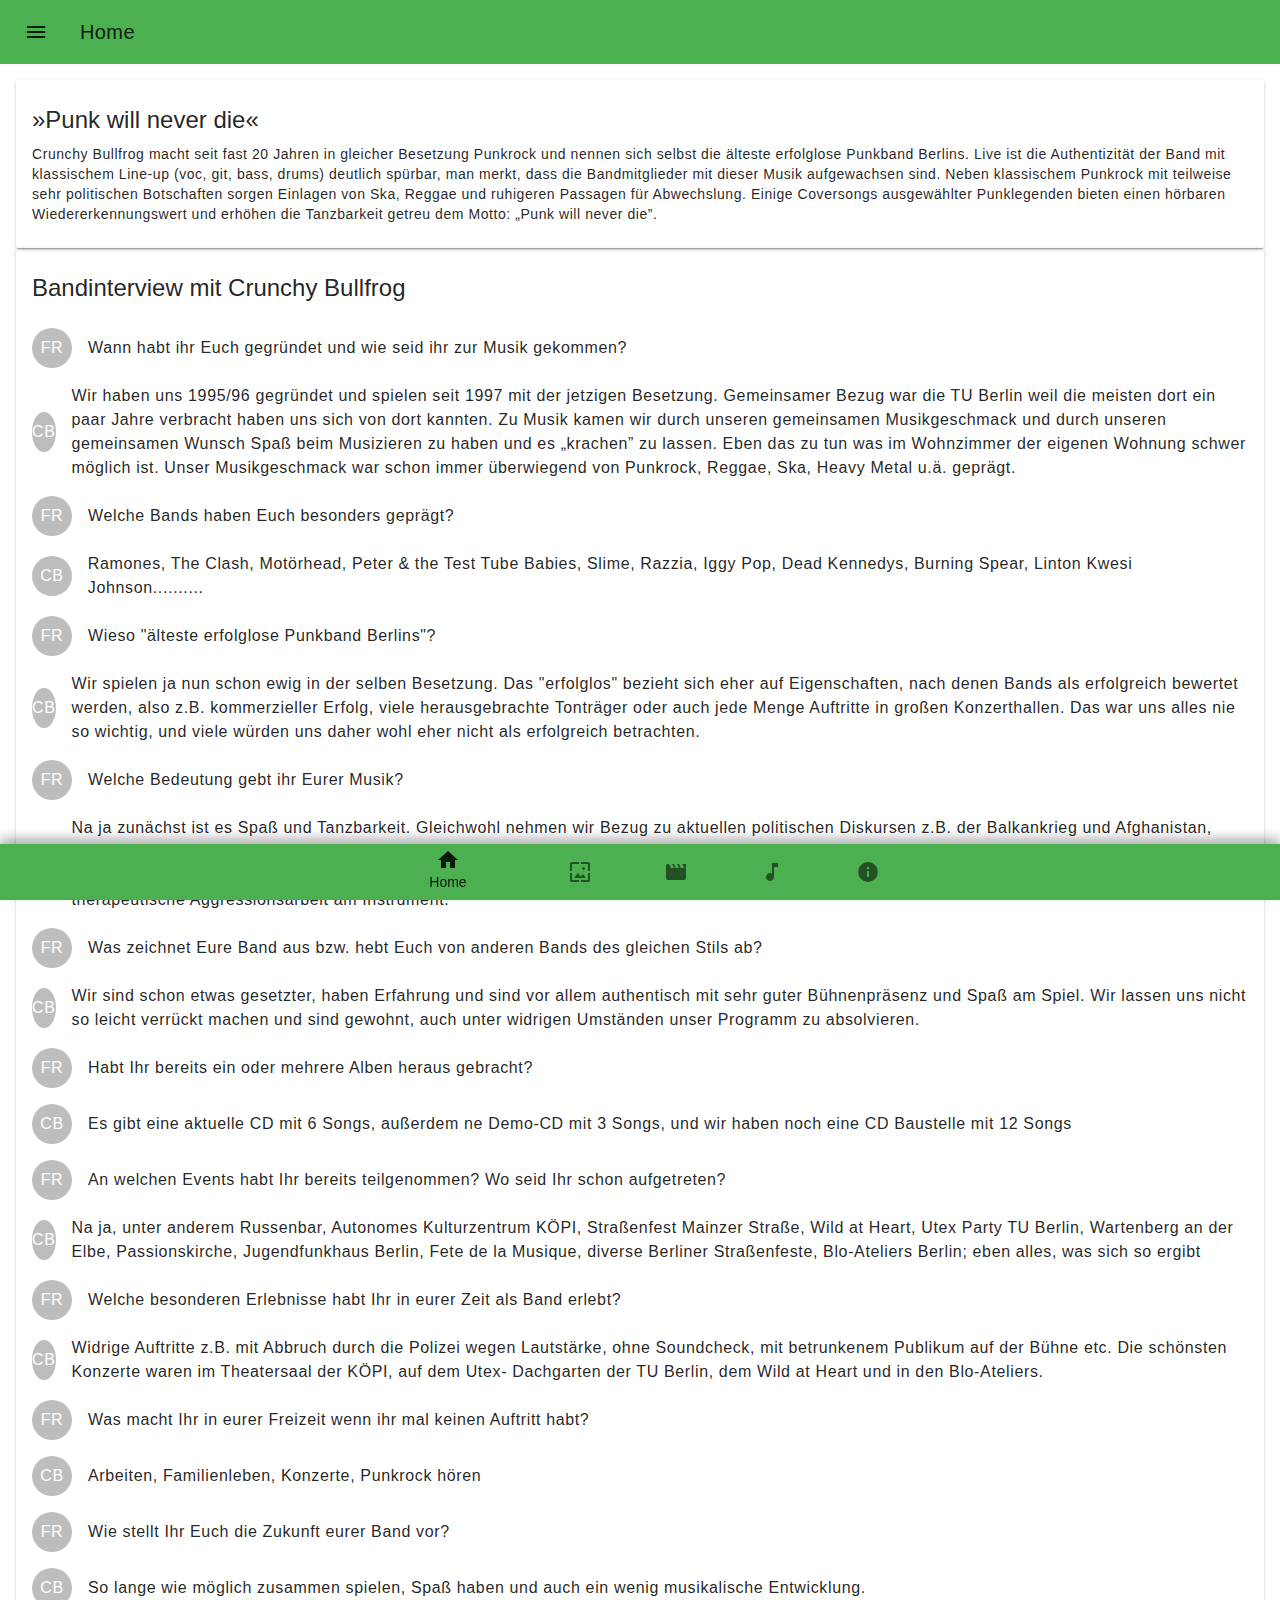
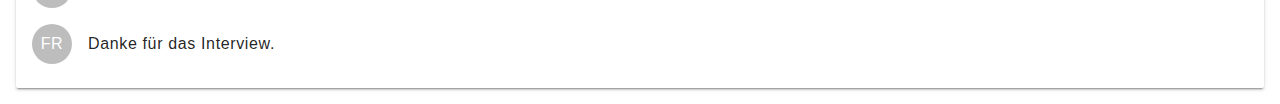
<file: index.html>
<!doctype html>
<html class="mdc-typography">
	<head>
		<meta charset="UTF-8">
		<meta name="viewport" content="width=device-width, initial-scale=1.0">
		<meta http-equiv="X-UA-Compatible" content="IE=edge" />
		<title>Crunchy Bullfrog - Start</title>
		<link rel="stylesheet" href="css/reset.css" />
		<link rel="stylesheet" href="https://fonts.googleapis.com/icon?family=Material+Icons" />
		<link rel="stylesheet" href="css/material-components-web.min.css" />
		<link rel="stylesheet" href="css/style.css" />
	</head>
	<body>
	<!--<body class="mdc-theme--dark">-->
		<header class="mdc-toolbar">
			<div class="mdc-toolbar__row">
				<section class="mdc-toolbar__section mdc-toolbar__section--align-start">

					<a href="#" class="material-icons mdc-toolbar__menu-icon">menu</a>
					<span class="mdc-toolbar__title">Home</span>
				</section>
			</div>
		</header>
		<header class="main_nav">
			<nav>
				<a href="#">
					<i class="material-icons">home</i>
					<span>Home</span>
				</a>
				<a href="html/pictures.html">
					<i class="material-icons">wallpaper</i>
					<span>Pictures</span>
				</a>
				<a href="html/videos.html">
					<i class="material-icons">movie</i>
					<span>Videos</span>
				</a>
				<a href="html/songs.html">
					<i class="material-icons">music_note</i>
					<span>Songs</span>
				</a>
				<a href="html/contact.html">
					<i class="material-icons">info</i>
					<span>Contact</span>
				</a>
			</nav>
		</header>
		<main>
			<div class="mdc-card introduction">
				<section class="mdc-card__primary">
					<h1 class="mdc-card__title mdc-card__title--large">&raquo;Punk will never die&laquo;</h1>
				</section>
				<section class="mdc-card__supporting-text">
					Crunchy Bullfrog macht seit fast 20 Jahren in gleicher Besetzung Punkrock und nennen sich selbst die &auml;lteste erfolglose Punkband Berlins.
					Live ist die Authentizit&auml;t der Band mit klassischem Line-up (voc, git, bass, drums)
					deutlich sp&uuml;rbar, man merkt, dass die Bandmitglieder mit dieser Musik aufgewachsen sind.
					Neben klassischem Punkrock mit teilweise sehr politischen Botschaften sorgen Einlagen von Ska, Reggae und ruhigeren Passagen f&uuml;r Abwechslung.
					Einige Coversongs ausgew&auml;hlter Punklegenden bieten einen h&ouml;rbaren Wiedererkennungswert und erh&ouml;hen die Tanzbarkeit getreu dem Motto:
					&bdquo;Punk will never die&rdquo;.
				</section>
				<!--<section class="mdc-card__actions">
					<button class="mdc-button mdc-button--compact mdc-card__action">Action 1</button>
					<button class="mdc-button mdc-button--compact mdc-card__action">Action 2</button>
				</section>
				<p>
					<strong>Besetzung:</strong> fine strings: JoeHanson, big strings: Stefi, mic: VolkA, bats: Ali
				</p>
				<hr />-->
			</div>

			<div class="mdc-card interview">
				<section class="mdc-card__primary">
					<h1 class="mdc-card__title mdc-card__title--large">Bandinterview mit Crunchy Bullfrog</h1>
				</section>
				<ul class="mdc-list mdc-list--avatar-list">
					<li class="mdc-list-item interview-fr">
						<span class="mdc-list-item__start-detail" role="presentation">
							FR
						</span>
						Wann habt ihr Euch gegr&uuml;ndet und wie seid ihr zur Musik gekommen?
					</li>
					<li class="mdc-list-item interview-cb">
						<span class="mdc-list-item__start-detail" role="presentation">
							CB
						</span>
						Wir haben uns 1995/96 gegr&uuml;ndet und spielen seit 1997 mit der jetzigen Besetzung. Gemeinsamer Bezug war die TU Berlin weil die meisten dort ein paar Jahre
						verbracht haben uns sich von dort kannten. Zu Musik kamen wir durch unseren gemeinsamen Musikgeschmack und durch unseren gemeinsamen Wunsch Spa&szlig; beim
						Musizieren zu haben und es &bdquo;krachen&rdquo; zu lassen. Eben das zu tun was im Wohnzimmer der eigenen Wohnung schwer m&ouml;glich ist. Unser Musikgeschmack war
						schon immer &uuml;berwiegend von Punkrock, Reggae, Ska, Heavy Metal u.&auml;. gepr&auml;gt.
					</li>
					<li class="mdc-list-item interview-fr">
						<span class="mdc-list-item__start-detail" role="presentation">
							FR
						</span>
						Welche Bands haben Euch besonders gepr&auml;gt?
					</li>
					<li class="mdc-list-item interview-cb">
						<span class="mdc-list-item__start-detail" role="presentation">
							CB
						</span>
						Ramones, The Clash, Mot&ouml;rhead, Peter &amp; the Test Tube Babies, Slime, Razzia, Iggy Pop, Dead Kennedys, Burning Spear, Linton Kwesi Johnson..........
					</li>
					<li class="mdc-list-item interview-fr">
						<span class="mdc-list-item__start-detail" role="presentation">
							FR
						</span>
						Wieso "&auml;lteste erfolglose Punkband Berlins"?
					</li>
					<li class="mdc-list-item interview-cb">
						<span class="mdc-list-item__start-detail" role="presentation">
							CB
						</span>
						Wir spielen ja nun schon ewig in der selben Besetzung. Das "erfolglos" bezieht sich eher auf Eigenschaften, nach denen Bands als erfolgreich bewertet werden,
						also z.B. kommerzieller Erfolg, viele herausgebrachte Tontr&auml;ger oder auch jede Menge Auftritte in gro&szlig;en Konzerthallen.
						Das war uns alles nie so wichtig, und viele w&uuml;rden uns daher wohl eher nicht als erfolgreich betrachten.
					</li>
					<li class="mdc-list-item interview-fr">
						<span class="mdc-list-item__start-detail" role="presentation">
							FR
						</span>
						Welche Bedeutung gebt ihr Eurer Musik?
					</li>
					<li class="mdc-list-item interview-cb">
						<span class="mdc-list-item__start-detail" role="presentation">
							CB
						</span>
						Na ja zun&auml;chst ist es Spa&szlig; und Tanzbarkeit. Gleichwohl nehmen wir Bezug zu aktuellen politischen Diskursen z.B. der Balkankrieg und Afghanistan,
						aber auch pers&ouml;nliche Themen wie der Tod eines S&auml;uglings, Erfahrungen auf der Loveparade, mit Drogen oder der Polizei. Letztlich ist die Musik f&uuml;r
						uns Freiraum sich auszudr&uuml;cken wie wir es im normalen Alltag nicht k&ouml;nnen. Wahrheiten laut und h&auml;sslich herauszuschreien zum Beispiel.
						Oder schlicht therapeutische Aggressionsarbeit am Instrument.
					</li>
					<li class="mdc-list-item interview-fr">
						<span class="mdc-list-item__start-detail" role="presentation">
							FR
						</span>
						Was zeichnet Eure Band aus bzw. hebt Euch von anderen Bands des gleichen Stils ab?
					</li>
					<li class="mdc-list-item interview-cb">
						<span class="mdc-list-item__start-detail" role="presentation">
							CB
						</span>
						Wir sind schon etwas gesetzter, haben Erfahrung und sind vor allem authentisch mit sehr guter B&uuml;hnenpr&auml;senz und Spa&szlig; am Spiel.
						Wir lassen uns nicht so leicht verr&uuml;ckt machen und sind gewohnt, auch unter widrigen Umst&auml;nden unser Programm zu absolvieren.
					</li>
					<li class="mdc-list-item interview-fr">
						<span class="mdc-list-item__start-detail" role="presentation">
							FR
						</span>
						Habt Ihr bereits ein oder mehrere Alben heraus gebracht?
					</li>
					<li class="mdc-list-item interview-cb">
						<span class="mdc-list-item__start-detail" role="presentation">
							CB
						</span>
						Es gibt eine aktuelle CD mit 6 Songs, au&szlig;erdem ne Demo-CD mit 3 Songs, und wir haben noch eine CD Baustelle mit 12 Songs
					</li>
					<li class="mdc-list-item interview-fr">
						<span class="mdc-list-item__start-detail" role="presentation">
							FR
						</span>
						An welchen Events habt Ihr bereits teilgenommen? Wo seid Ihr schon aufgetreten?
					</li>
					<li class="mdc-list-item interview-cb">
						<span class="mdc-list-item__start-detail" role="presentation">
							CB
						</span>
						Na ja, unter anderem Russenbar, Autonomes Kulturzentrum K&Ouml;PI, Stra&szlig;enfest Mainzer Stra&szlig;e, Wild at Heart, Utex Party TU Berlin,
						Wartenberg an der Elbe, Passionskirche, Jugendfunkhaus Berlin, Fete de la Musique, diverse Berliner Stra&szlig;enfeste, Blo-Ateliers Berlin; eben alles, was sich so ergibt
					</li>
					<li class="mdc-list-item interview-fr">
						<span class="mdc-list-item__start-detail" role="presentation">
							FR
						</span>
						Welche besonderen Erlebnisse habt Ihr in eurer Zeit als Band erlebt?
					</li>
					<li class="mdc-list-item interview-cb">
						<span class="mdc-list-item__start-detail" role="presentation">
							CB
						</span>
						Widrige Auftritte z.B. mit Abbruch durch die Polizei wegen Lautst&auml;rke, ohne Soundcheck, mit betrunkenem Publikum auf der B&uuml;hne etc. Die sch&ouml;nsten
						Konzerte waren im Theatersaal der K&Ouml;PI, auf dem Utex- Dachgarten der TU Berlin, dem Wild at Heart und in den Blo-Ateliers.
					</li>
					<li class="mdc-list-item interview-fr">
						<span class="mdc-list-item__start-detail" role="presentation">
							FR
						</span>
						Was macht Ihr in eurer Freizeit wenn ihr mal keinen Auftritt habt?
					</li>
					<li class="mdc-list-item interview-cb">
						<span class="mdc-list-item__start-detail" role="presentation">
							CB
						</span>
						Arbeiten, Familienleben, Konzerte, Punkrock h&ouml;ren
					</li>
					<li class="mdc-list-item interview-fr">
						<span class="mdc-list-item__start-detail" role="presentation">
							FR
						</span>
						Wie stellt Ihr Euch die Zukunft eurer Band vor?
					</li>
					<li class="mdc-list-item interview-cb">
						<span class="mdc-list-item__start-detail" role="presentation">
							CB
						</span>
						So lange wie m&ouml;glich zusammen spielen, Spa&szlig; haben und auch ein wenig musikalische Entwicklung.
					</li>
					<li class="mdc-list-item interview-fr">
						<span class="mdc-list-item__start-detail" role="presentation">
							FR
						</span>
						Danke f&uuml;r das Interview.
					</li>
				</ul>
			</div>
		</main>
		<script src="js/material-components-web.min.js"></script>
<script>window.mdc.autoInit();</script>
	</body>
</html>
</file>
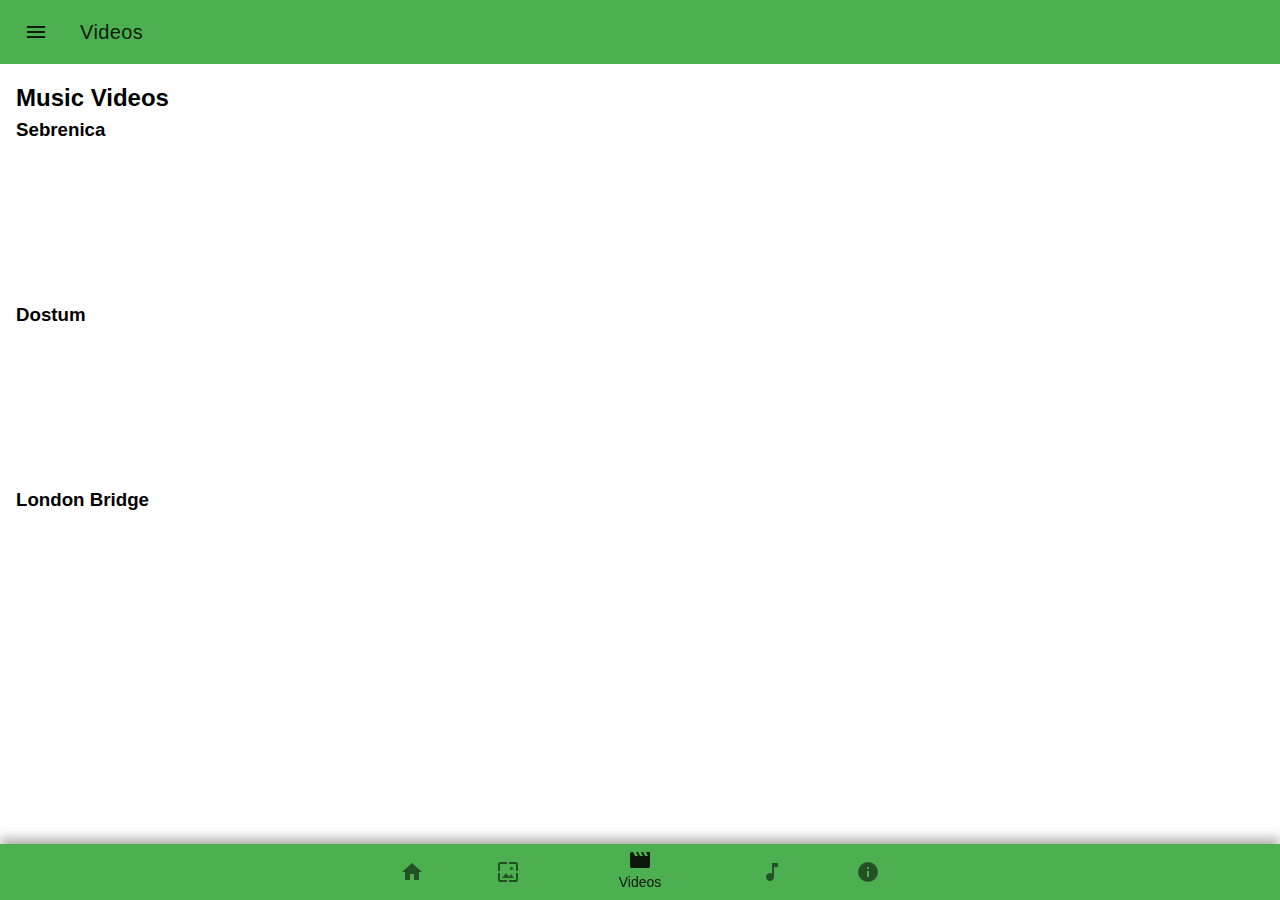
<file: videos.html>
<!doctype html>
<html class="mdc-typography">
	<head>
		<meta charset="UTF-8">
		<meta name="viewport" content="width=device-width, initial-scale=1.0">
		<meta http-equiv="X-UA-Compatible" content="IE=edge" />
		<title>Videos</title>
		<link rel="stylesheet" href="css/reset.css" />
		<link rel="stylesheet" href="https://fonts.googleapis.com/icon?family=Material+Icons" />
		<link rel="stylesheet" href="css/material-components-web.min.css" />
		<link rel="stylesheet" href="css/style.css" />
	</head>
	<body>
		<header class="mdc-toolbar">
			<div class="mdc-toolbar__row">
				<section class="mdc-toolbar__section mdc-toolbar__section--align-start">

					<a href="#" class="material-icons mdc-toolbar__menu-icon">menu</a>
					<span class="mdc-toolbar__title">Videos</span>
				</section>
			</div>
		</header>
		<header class="main_nav">
			<nav>
				<a href="index.html">
					<i class="material-icons">home</i>
					<span>Home</span>
				</a>
				<a href="pictures.html">
					<i class="material-icons">wallpaper</i>
					<span>Pictures</span>
				</a>
				<a href="#">
					<i class="material-icons">movie</i>
					<span>Videos</span>
				</a>
				<a href="songs.html">
					<i class="material-icons">music_note</i>
					<span>Songs</span>
				</a>
				<a href="contact.html">
					<i class="material-icons">info</i>
					<span>Contact</span>
				</a>
			</nav>
		</header>
		<main>
			<h2>Music Videos</h2>
			<div class="videos">
				<h3>Sebrenica</h3>
				<iframe src="https://www.youtube.com/embed/p67M4KDF_0w"></iframe>

				<h3>Dostum</h3>
				<iframe src="https://www.youtube.com/embed/SdhodDbSVPM"></iframe>

				<h3>London Bridge</h3>
				<iframe src="https://www.youtube.com/embed/BdFhBOSAVAY"></iframe>
			</div>
		</main>
	</body>
</html>
</file>
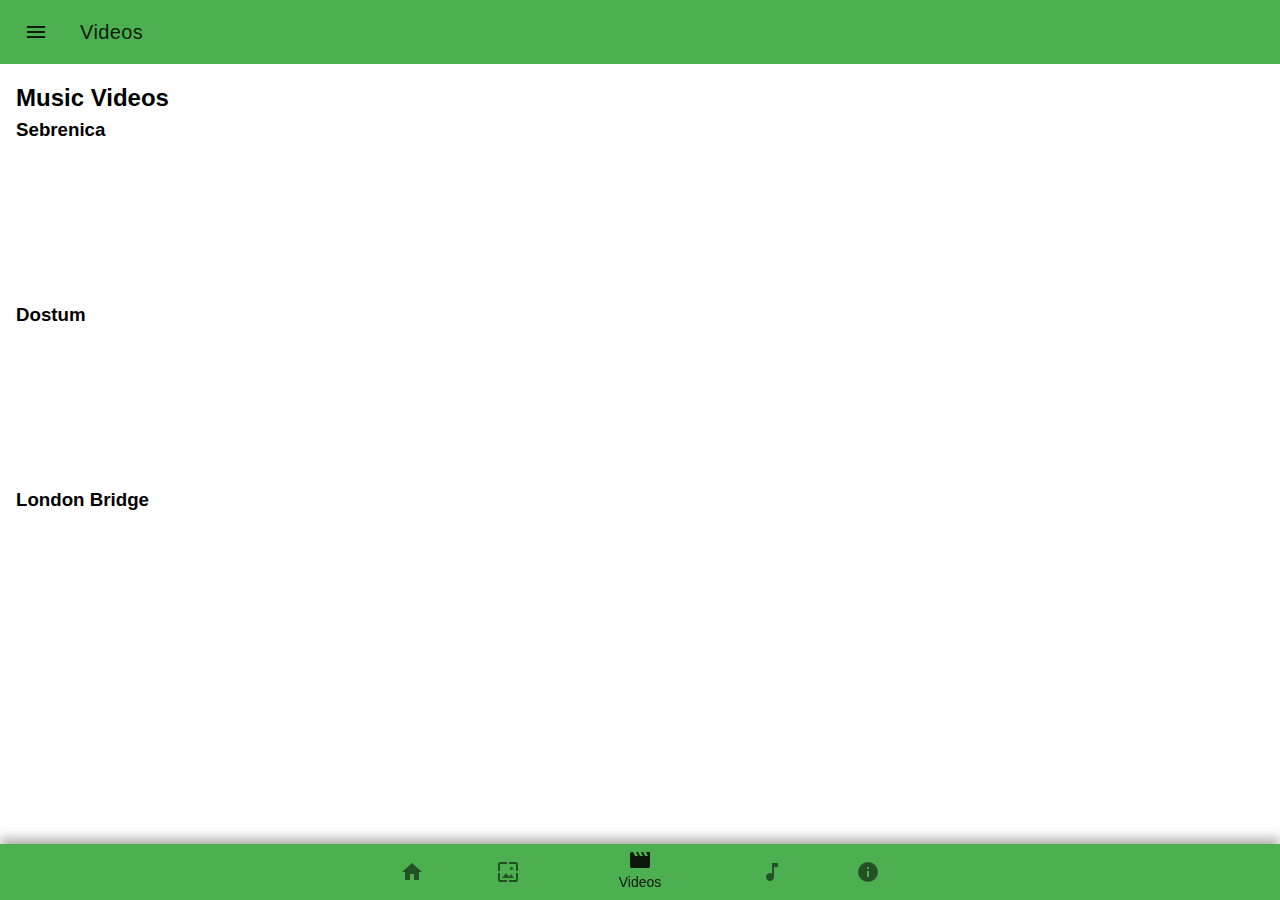
<file: html/videos.html>
<!doctype html>
<html class="mdc-typography">
	<head>
		<meta charset="UTF-8">
		<meta name="viewport" content="width=device-width, initial-scale=1.0">
		<meta http-equiv="X-UA-Compatible" content="IE=edge" />
		<title>Videos</title>
		<link rel="stylesheet" href="../css/reset.css" />
		<link rel="stylesheet" href="https://fonts.googleapis.com/icon?family=Material+Icons" />
		<link rel="stylesheet" href="../css/material-components-web.min.css" />
		<link rel="stylesheet" href="../css/style.css" />
	</head>
	<body>
		<header class="mdc-toolbar">
			<div class="mdc-toolbar__row">
				<section class="mdc-toolbar__section mdc-toolbar__section--align-start">

					<a href="#" class="material-icons mdc-toolbar__menu-icon">menu</a>
					<span class="mdc-toolbar__title">Videos</span>
				</section>
			</div>
		</header>
		<header class="main_nav">
			<nav>
				<a href="../index.html">
					<i class="material-icons">home</i>
					<span>Home</span>
				</a>
				<a href="pictures.html">
					<i class="material-icons">wallpaper</i>
					<span>Pictures</span>
				</a>
				<a href="#">
					<i class="material-icons">movie</i>
					<span>Videos</span>
				</a>
				<a href="songs.html">
					<i class="material-icons">music_note</i>
					<span>Songs</span>
				</a>
				<a href="contact.html">
					<i class="material-icons">info</i>
					<span>Contact</span>
				</a>
			</nav>
		</header>
		<main>
			<h2>Music Videos</h2>
			<div class="videos">
				<h3>Sebrenica</h3>
				<iframe src="https://www.youtube.com/embed/p67M4KDF_0w"></iframe>

				<h3>Dostum</h3>
				<iframe src="https://www.youtube.com/embed/SdhodDbSVPM"></iframe>

				<h3>London Bridge</h3>
				<iframe src="https://www.youtube.com/embed/BdFhBOSAVAY"></iframe>
			</div>
		</main>
	</body>
</html>
</file>
<file: css/style.css>
body {
	font-family: Roboto, sans-serif;
	/*background-color: #181818;*/
	/*background-image: url(img/bg2.jpg);*/
	/*color: white;*/
	line-height: 1.5;

	--primary-color: #4caf50;
	--secondary-color: #1e88e5;
	--mdc-theme-primary: var(--primary-color);
	--mdc-theme-text-primary-on-primary: rgba(0,0,0,.87);
}

.main_nav {
	display: flex;
	flex-wrap: wrap;
	justify-content: center;
}
.main_nav nav {
	position: fixed;
	left: 0;
	right: 0;
}
.main_nav nav {
	bottom: 0;
	display: flex;
	flex: 1 0 auto;
	background: var(--primary-color);
	box-shadow: 0 -6px 10px 0 rgba(0, 0, 0, 0.3);
	justify-content: center;
}
.main_nav nav a {
	display: flex;
	flex-direction: column;
	text-decoration: none;
	flex: 1;
	align-items: center;
	justify-content: center;
	color: rgba(0,0,0,.54);
	height: 56px;
	font-size: 14px;
	min-width: 56px;
	max-width: 96px;
}
.main_nav nav a span {
	display: none;
}
.main_nav nav a[href="#"] {
	color: rgba(0,0,0,.87);
	min-width: 96px;
	max-width: 168px;
	padding-top: 6px;
	padding-bottom: 10px
}
.main_nav nav a[href="#"] span {
	display: block;
}


main {
	margin-bottom: 65px;
	padding: 16px;
}

.interview ul .mdc-list-item {
	white-space: normal;
	height: auto;
	margin-bottom: 16px;
}
.interview ul li .mdc-list-item__start-detail {
	display: inline-flex;
	align-items: center;
	justify-content: center;
	color: white;
	background-color: rgba(0,0,0,.26);
}

.gallery .mdc-card {
	max-width: 200px;
}
</file>
